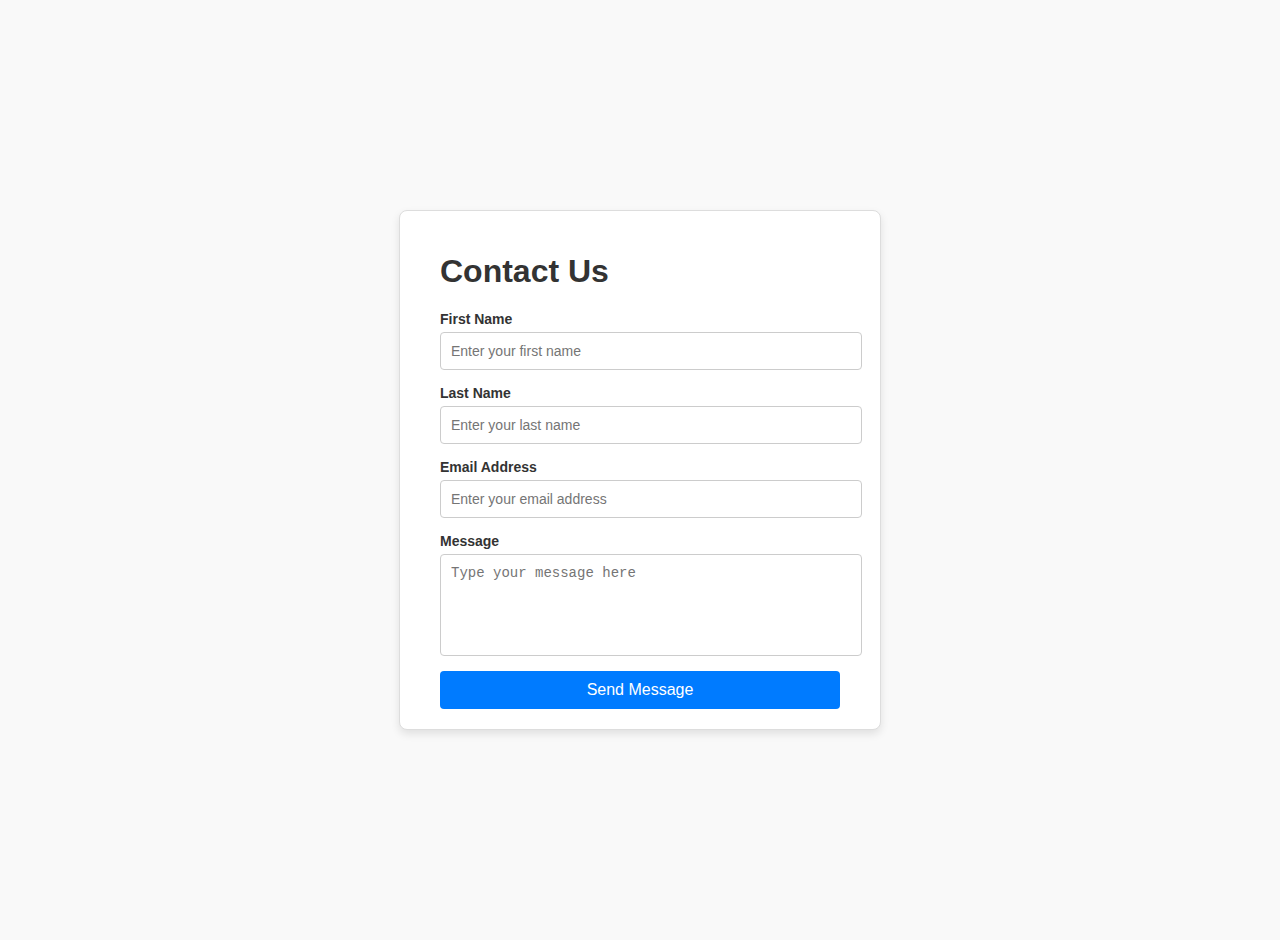
<file: website/index.html/Contact page/Contact.html>
<!DOCTYPE html>
<html lang="en">

<head>
    <meta charset="UTF-8">
    <meta name="viewport" content="width=device-width, initial-scale=1.0">
    <title>Contact Us</title>
    <link rel="stylesheet" href="Contact.css">
</head>

<body>
    <section class="contact-container">
        <div class="contact-card">
            <h1>Contact Us</h1>
            <form class="contact-form">
                <label for="firstname">First Name</label>
                <input type="text" id="firstname" name="firstname" placeholder="Enter your first name" required>

                <label for="lastname">Last Name</label>
                <input type="text" id="lastname" name="lastname" placeholder="Enter your last name" required>

                <label for="email">Email Address</label>
                <input type="email" id="email" name="email" placeholder="Enter your email address" required>

                <label for="message">Message</label>
                <textarea id="message" name="message" placeholder="Type your message here" rows="5" required></textarea>

                <button type="submit" class="submit-button">Send Message</button>
            </form>
        </div>
    </section>
</body>

</html>
</file>
<file: website/index.html/Contact page/Contact.css>
/* General reset for body */
body {
    font-family: Arial, sans-serif;
    margin: 0;
    padding: 0;
    box-sizing: border-box;
    background-color: #f9f9f9;
    color: #333;
}

/* Container styles */
.contact-container {
    display: flex;
    justify-content: center;
    align-items: center;
    min-height: 100vh;
    padding: 20px;
}

.contact-card {
    background: #ffffff;
    border: 1px solid #ddd;
    border-radius: 8px;
    padding: 20px 40px;
    box-shadow: 0 4px 8px rgba(0, 0, 0, 0.1);
    max-width: 400px;
    width: 100%;
}

/* Form styles */
.contact-form {
    display: flex;
    flex-direction: column;
}

.contact-form label {
    margin-bottom: 5px;
    font-weight: bold;
    font-size: 14px;
}

.contact-form input,
.contact-form textarea {
    margin-bottom: 15px;
    padding: 10px;
    border: 1px solid #ccc;
    border-radius: 4px;
    font-size: 14px;
    width: 100%;
}

.contact-form input:focus,
.contact-form textarea:focus {
    border-color: #007bff;
    outline: none;
}

.contact-form textarea {
    resize: none;
}

/* Button styles */
.submit-button {
    background-color: #007bff;
    color: #ffffff;
    border: none;
    padding: 10px;
    font-size: 16px;
    border-radius: 4px;
    cursor: pointer;
    transition: background-color 0.3s;
}

.submit-button:hover {
    background-color: #0056b3;
}
</file>
